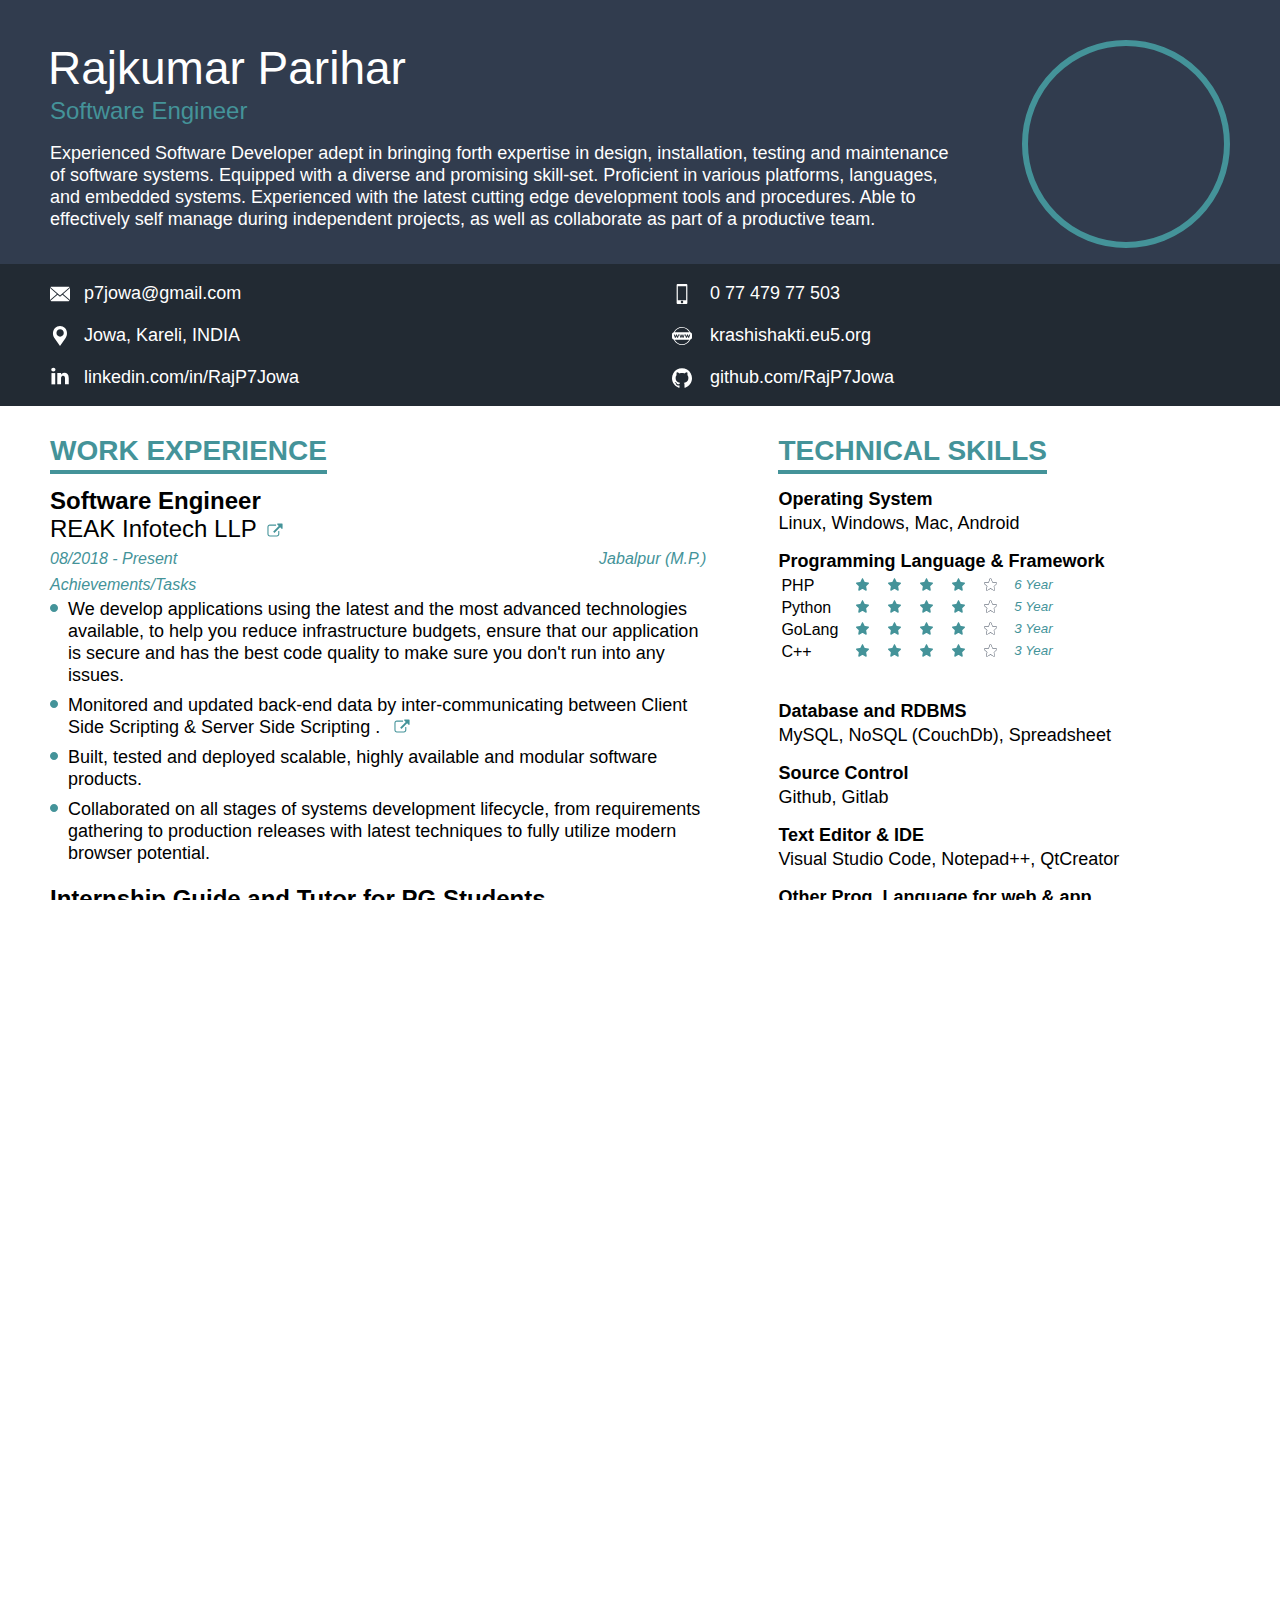
<file: index.html>
<html xml:lang="en-US" id="seetaRamji" lang="en-US"><head>
    <meta http-equiv="content-type" content="text/html; charset=UTF-8">
    <meta charset="utf-8">
    <title>Raj Parihar</title>
    <link rel="stylesheet" type="text/css" href="./assets/styles.css">
   
    <meta name="title" content="Raj Parihar">
    <meta name="description" content="Software Engineer">

    <!-- Open Graph / Facebook -->
    <meta property="og:type" content="website">
    <meta property="og:url" content="rajp7jowa">
    <meta property="og:title" content="Raj Parihar">
    <meta property="og:description" content="Software Engineer">
    <meta property="og:image" content="https://avatars.githubusercontent.com/u/55016311?v=4">


    <!-- Twitter -->
    <meta property="twitter:card" content="summary_large_image">
    <meta property="twitter:url" content="rajp7jowa">
    <meta property="twitter:title" content="Raj Parihar">
    <meta property="twitter:description" content="Software Engineer">
    <meta property="twitter:image" content="https://avatars.githubusercontent.com/u/55016311?v=4">

    
</head>

<body id="q1sx_q-editor" q1uc_q-status="done" class="hover-firefox q1jj_q-firefox q1jg_q-download-due-to-premium" data-nvt-category="editor" data-q1vy_q-mode="q1sv_q-resume-edit">
    <div class="q1ne_q-page q1ta_q-wrapper qjx_q" data-q1ns_q="A4" data-q1vz_q-id="b56bf180-78b7-11ea-92cc-2b1dc00fddeb">
        <div class="yna-x-doc-4 q1ta_q q1ta_q-resume" data-q1ss_q-option="ubuntu" data-q1ss_q-size="2" data-q1qo_q-class="2" data-q1qo_q-option="1" data-q1tt_q="mid" data-q1jq_q="58" data-q1jq_q-rates-left="x-bs-2" data-q1jq_q-rates-right="x-bs-1" data-q1su_q-label-hide="false" data-q1nu_q-index="3" data-q1ta_q-index="0" data-q1ma_q="1612681347438-0" data-cv-resume-has-footer="false">
            <div class="q1ne_q-sides q1nt_q-box">
                <div class="x-t-c1 q1xq_q-side-top" data-q1qd_q-show="true" data-q1qd_q-style="round">
                    <div class="q1xq_q-header">
                        <div class="q1xq_q-header-inner">
                            <div class="q1xq_q-specific-sub-header q1xf_q-sizing q1gi_q-after">
                                <div class="q1xq_q-name-container">
                                    <div class="q1py_q-full-name q1ss_q-size-a q1ss_q-b q1xk_q-wrap-pdf ">
                                        Rajkumar Parihar</div>
                                    <div class="q1tj_q-title">
                                        <div class="yna-section-title yna-section-title q1jh_q q1nj_q-basic q1jh_q-simple" data-q1hk_q="title1586255148465" data-q1db_q="title">
                                            <div class="q1wb_q q1cu_q-field q1cu_q-field-outer" data-novo-align="" data-q1vh_q-text-enabled="false">
                                                <div class="q1wb_q q1cu_q-field q1cu_q-field-inner">
                                                    <div data-q1py_q="title-desc" class="q1ss_q-size-c q1ss_q-b q1py_q x-t-c1-color q1xk_q-wrap-pdf q1py_q-mandatory" data-qwd_q="Professional Title">Software
                                                        Engineer
                                                    </div>
                                                </div>
                                            </div>
                                        </div>
                                    </div>
                                </div>
                                <div class="q1tj_q-summary">
                                    <div class="yna-section-summary q1jh_q q1nj_q-basic q1jh_q-simple" data-q1hk_q="summary1586255152680" data-q1db_q="summary">
                                        <div class="q1wb_q q1cu_q-field q1cu_q-field-outer" data-novo-align="" data-q1vh_q-text-enabled="true">
                                            <div class="q1wb_q q1cu_q-field q1cu_q-field-inner">
                                                <div class="q1py_q q1ss_q-size-e q1ss_q-b q1py_q-mandatory">Experienced Software Developer adept in bringing forth expertise in design, installation, testing and maintenance of software systems. Equipped with a diverse and promising skill-set. Proficient in various platforms, languages, and embedded systems. Experienced with the latest cutting edge development tools and procedures. Able to effectively self manage during independent projects, as well as collaborate as part of a productive team.</div>
                                            </div>
                                        </div>
                                    </div>
                                </div>
                            </div>
                            <div class="q1cu_q-photo q1jh_q  q1jh_q-mode-edit" data-q1db_q="photo">
                                <div class="q1qd_q-holder" style="width:208px!important; max-width:220px!important; max-height:220px!important;">
                                    <a href="rajimg.jpg" class="q1qd_q-holder-img x-t-c2-border" style="width:208px!important; max-width:220px!important; max-height:220px!important; height:208px!important; background: url('https://avatars.githubusercontent.com/u/55016311?v=4') no-repeat;background-size: 100% 100%;"></a>
                                </div>
                            </div>
                        </div>
                    </div>
                    <div class="q1tj_q-contact x-t-c1-darker q1tj_q-0 q1xq_q-full-width">
                        <div class="yna-section-contact q1jh_q q1jh_q-simple" data-q1db_q="contact" data-das="1612681760366" data-q1jx_q-groups="true">
                            <div class="q1xi_q-group">
                                <div class="q1xq_q-contact" data-q1py_q-name="email">
                                    <div class="q1tc_q-contact" style="background-image: url('./assets/email.svg');">
                                    </div><a href="mailto:p7jowa@gmail.com" class="q1py_q-contact q1ss_q-size-e q1ss_q-b q1xk_q-wrap-pdf "> p7jowa@gmail.com </a>
                                </div>
                                <div class="q1xq_q-contact" data-q1py_q-name="phone">
                                    <div class="q1tc_q-contact" style="background-image: url('./assets/phone.svg');">
                                    </div><a class="q1py_q-contact q1ss_q-size-e q1ss_q-b q1xk_q-wrap-pdf " href="./profile.png">0 77
                                        479 77 503</a>
                                </div>
                            </div>
                            <div class="q1xi_q-group">
                                <div class="q1xq_q-contact" data-q1py_q-name="address_mask">
                                    <div class="q1tc_q-contact" style="background-image: url('./assets/address.svg');">
                                    </div><a class="q1py_q-contact q1ss_q-size-e q1ss_q-b q1xk_q-wrap-pdf " href="https://goo.gl/maps/8654zmmfM7KNDVEi8">Jowa,
                                        Kareli, INDIA</a>
                                </div>
                                <div class="q1xq_q-contact" data-q1py_q-name="website">
                                    <div class="q1tc_q-contact" style="background-image: url('./assets/www.svg');">
                                    </div><a href="https://krashishakti.eu5.org/" class="q1py_q-contact q1ss_q-size-e q1ss_q-b q1xk_q-wrap-pdf ">krashishakti.eu5.org</a>
                                </div>
                            </div>
                            <div class="q1xi_q-group">
                                <div class="q1xq_q-contact" data-q1py_q-name="linkedin">
                                    <div class="q1tc_q-contact" style="background-image: url('./assets/linkedin.svg');">
                                    </div><a href="https://linkedin.com/in/RajP7Jowa" class="q1py_q-contact q1ss_q-size-e q1ss_q-b q1xk_q-wrap-pdf ">linkedin.com/in/RajP7Jowa</a>
                                </div>
                                <div class="q1xq_q-contact" data-q1py_q-name="github">
                                    <div class="q1tc_q-contact" style="background-image: url('./assets/github.svg');">
                                    </div><a href="https://github.com/RajP7Jowa" class="q1py_q-contact q1ss_q-size-e q1ss_q-b q1xk_q-wrap-pdf ">github.com/RajP7Jowa</a>
                                </div>
                            </div>
                        </div>
                    </div>
                </div>
                <div class="xslot1" data-q1gm_q-level="0">
                    <div class="yna-section-work q1jh_q  q1wc_q-big qzv_q" data-qzz_q="1" data-q1xk_q-el-list-el-row="1" data-q1db_q="work">
                        <div class="q1xq_q-section-header ">
                            <div class="q1jh_q-header-holder q1gi_q-after">
                                <div class="x-t-c2-border q1gi_q-after q1nt_q-box">
                                    <div class="q1wb_q q1cu_q-field q1cu_q-field-outer" data-novo-align="" data-q1vh_q-text-enabled="false">
                                        <div class="q1wb_q q1cu_q-field q1cu_q-field-inner">
                                            <div data-q1py_q="work-lbl" tabindex="-1" class="q1py_q q1py_q-label q1ss_q-size-b q1ss_q-a x-t-c1-color q1xk_q-wrap-pdf  q1py_q-label" data-qwd_q="Work Experience">
                                                Work Experience</div>
                                        </div>
                                    </div>
                                </div>
                            </div>
                        </div>
                        <div class="qzv_q">
                            <div class="q1xi_q-group" data-q1xi_q-group-key="work1586255183401">
                                <div class="yna-el-work-0 q1xi_q" data-q1hk_q="work1586255183401" data-q1xi_q-index="0">
                                    <div class="q1xq_q-el-content">
                                        <div class="q1xq_q-el-role">
                                            <div class="q1wb_q q1cu_q-field q1cu_q-field-outer" data-novo-align="" data-q1vh_q-text-enabled="false">
                                                <div class="q1wb_q q1cu_q-field q1cu_q-field-inner">
                                                    <div data-q1py_q="work-x_vs-role" class="q1py_q-el q1ss_q-size-c q1ss_q-a  q1xk_q-wrap-pdf q1py_q-mandatory" data-qwd_q="Title/Position">Software
                                                        Engineer
                                                    </div>
                                                </div>
                                            </div>
                                        </div>
                                        <div class="q1xq_q-el-place">
                                            <div class="q1wb_q q1cu_q-field q1cu_q-field-outer" data-novo-align="" data-q1vh_q-text-enabled="false">
                                                <div class="q1wb_q q1cu_q-field q1cu_q-field-inner">
                                                    <div data-q1py_q="work-x_vs-place" class="q1py_q-el q1ss_q-size-c q1ss_q-b q1xk_q-wrap-pdf q1py_q-mandatory" data-qwd_q="Workplace/Company">REAK
                                                        Infotech LLP<div class="q1cy_q-doc-wrap yna-q1vz_q-just-visual">
                                                            &nbsp;<a class="q1cy_q-doc yna-q1vz_q-just-visual" href="http://reak.in/"><svg class="q1tc_q-hyperlink yna-q1vz_q-just-visual" style="background-image: url('./assets/link.svg')"></svg></a>
                                                        </div>
                                                    </div>
                                                </div>
                                            </div>
                                        </div>
                                        <div class="q1ne_q-el-period q1te_q-component">
                                            <div class="q1wb_q q1cu_q-field q1cu_q-field-outer" data-novo-align="" data-q1vh_q-text-enabled="false">
                                                <div class="q1wb_q q1cu_q-field q1cu_q-field-inner">
                                                    <div data-q1py_q="work-x_vs-period" tabindex="-1" class="q1ss_q-size-f q1ss_q-c x-t-c1-color q1py_q-el-period x-t-c1-color q1xk_q-wrap-pdf q1py_q-el q1py_q-inline-block" data-qwd_q="mm/yyyy - Present">
                                                        08/2018&nbsp;-&nbsp;Present<div class="yna-q1vz_q-just-visual q1tl_q-just-white">
                                                            ,&nbsp;</div>
                                                    </div>
                                                </div>
                                            </div>
                                            <div class="q1xq_q-loc-right q1xq_q-el-loc">
                                                <div class="q1wb_q q1cu_q-field q1cu_q-field-outer" data-novo-align="" data-q1vh_q-text-enabled="false">
                                                    <div class="q1wb_q q1cu_q-field q1cu_q-field-inner">
                                                        <div data-q1py_q="work-x_vs-loc" class="q1py_q-el q1ss_q-size-f q1ss_q-c x-t-c1-color q1xk_q-wrap-pdf" data-qwd_q="City, Country (optional)">Jabalpur (M.P.)
                                                        </div>
                                                    </div>
                                                </div>
                                            </div>
                                        </div>
                                        <div class="q1xq_q-el-list">
                                            <div class="q1xq_q-el-header">
                                                <div class="q1gi_q-after q1nt_q-box">
                                                    <div class="q1wb_q q1cu_q-field q1cu_q-field-outer" data-novo-align="" data-q1vh_q-text-enabled="false">
                                                        <div class="q1wb_q q1cu_q-field q1cu_q-field-inner">
                                                            <div data-q1py_q="work-x_vs-lbl_list" tabindex="-1" class="q1ss_q-size-f q1ss_q-c q1py_q-el q1py_q-label x-t-c1-color q1xk_q-wrap-pdf q1py_q-label" data-qwd_q="Achievements/Tasks">
                                                                Achievements/Tasks</div>
                                                        </div>
                                                    </div>
                                                </div>
                                            </div>
                                            <div class="q1su_q q1ss_q-b">
                                                <div class="q1xq_q-group" data-q1wy_q-temp="work-1612681347303-1612681347300">
                                                    <div class="yna-list-el-work-0-list-0 q1su_q-el" data-q1su_q-el-index="0" data-q1wy_q-temp="1612681347303">
                                                        <div class="q1ne_q-list-item-bullet" style="background-image: url('./assets/circle.svg');">
                                                        </div>
                                                        <div class="q1xq_q-el-sub-content">
                                                            <div class="q1wb_q q1cu_q-field q1cu_q-field-outer" data-novo-align="" data-q1vh_q-text-enabled="true">
                                                                <div class="q1wb_q q1cu_q-field q1cu_q-field-inner">
                                                                    <div data-q1py_q="work-x_vs-list-x_vs" class="q1py_q-el q1ss_q-size-e" data-qwd_q="Accomplishment/Responsibility/Task">
                                                                       We develop applications using the latest and the most advanced technologies available, to help you reduce infrastructure budgets, ensure that our application is secure and has the best code quality to make sure you don't run into any issues.                                                                       
                                                                    </div>
                                                                </div>
                                                            </div>
                                                        </div>
                                                    </div>
                                                </div>
                                                <div class="q1xq_q-group" data-q1wy_q-temp="work-1612681347304-1612681347300">
                                                    <div class="yna-list-el-work-0-list-1 q1su_q-el" data-q1su_q-el-index="1" data-q1wy_q-temp="1612681347304">
                                                        <div class="q1ne_q-list-item-bullet" style="background-image: url('./assets/circle.svg');">
                                                        </div>
                                                        <div class="q1xq_q-el-sub-content">
                                                            <div class="q1wb_q q1cu_q-field q1cu_q-field-outer" data-novo-align="" data-q1vh_q-text-enabled="true">
                                                                <div class="q1wb_q q1cu_q-field q1cu_q-field-inner">
                                                                    <div class="q1py_q-el q1ss_q-size-e"> Monitored and updated back-end data by inter-communicating between Client Side Scripting &amp; Server Side Scripting .
                                                                        <div class="q1cy_q-doc-wrap yna-q1vz_q-just-visual">
                                                                            &nbsp;<a class="q1cy_q-doc yna-q1vz_q-just-visual" href="https://mul8r.com/"><svg class="q1tc_q-hyperlink yna-q1vz_q-just-visual" style="background-image: url('./assets/link.svg')"></svg></a>
                                                                        </div>
                                                                    </div>
                                                                </div>
                                                            </div>
                                                        </div>
                                                    </div>
                                                </div>
                                                <div class="q1xq_q-group" data-q1wy_q-temp="work-1612681347305-1612681347300">
                                                    <div class="yna-list-el-work-0-list-2 q1su_q-el" data-q1su_q-el-index="2" data-q1wy_q-temp="1612681347305">
                                                        <div class="q1ne_q-list-item-bullet" style="background-image: url('./assets/circle.svg');">
                                                        </div>
                                                        <div class="q1xq_q-el-sub-content">
                                                            <div class="q1wb_q q1cu_q-field q1cu_q-field-outer" data-novo-align="" data-q1vh_q-text-enabled="true">
                                                                <div class="q1wb_q q1cu_q-field q1cu_q-field-inner">
                                                                    <div class="q1py_q-el q1ss_q-size-e"> Built, tested and deployed scalable, highly available and modular software products.</div>
                                                                </div>
                                                            </div>
                                                        </div>
                                                    </div>
                                                </div>
                                                <div class="q1xq_q-group" data-q1wy_q-temp="work-1612681347306-1612681347300">
                                                    <div class="yna-list-el-work-0-list-3 q1su_q-el" data-q1su_q-el-index="3" data-q1wy_q-temp="1612681347306">
                                                        <div class="q1ne_q-list-item-bullet" style="background-image: url('./assets/circle.svg');">
                                                        </div>
                                                        <div class="q1xq_q-el-sub-content">
                                                            <div class="q1wb_q q1cu_q-field q1cu_q-field-outer" data-novo-align="" data-q1vh_q-text-enabled="true">
                                                                <div class="q1wb_q q1cu_q-field q1cu_q-field-inner">
                                                                    <div class="q1py_q-el q1ss_q-size-e"> Collaborated on all stages of systems development lifecycle, from requirements gathering to production releases with latest techniques to fully utilize modern browser potential.</div>
                                                                </div>
                                                            </div>
                                                        </div>
                                                    </div>
                                                </div>
                                            </div>
                                        </div>
                                    </div>
                                </div>
                            </div>
                            
                            <div class="q1xi_q-group" data-q1xi_q-group-key="work1586255183412">
                                <div class="yna-el-work-0 q1xi_q" data-q1hk_q="work1586255183401" data-q1xi_q-index="0">
                                    <div class="q1xq_q-el-content">
                                        <div class="q1xq_q-el-role">
                                            <div class="q1wb_q q1cu_q-field q1cu_q-field-outer" data-novo-align="" data-q1vh_q-text-enabled="false">
                                                <div class="q1wb_q q1cu_q-field q1cu_q-field-inner">
                                                    <div data-q1py_q="work-x_vs-role" class="q1py_q-el q1ss_q-size-c q1ss_q-a  q1xk_q-wrap-pdf q1py_q-mandatory" data-qwd_q="Title/Position"> Internship Guide and Tutor for PG Students
                                                    </div>
                                                </div>
                                            </div>
                                        </div>
                                        <div class="q1xq_q-el-place">
                                            <div class="q1wb_q q1cu_q-field q1cu_q-field-outer" data-novo-align="" data-q1vh_q-text-enabled="false">
                                                <div class="q1wb_q q1cu_q-field q1cu_q-field-inner">
                                                    <div data-q1py_q="work-x_vs-place" class="q1py_q-el q1ss_q-size-c q1ss_q-b q1xk_q-wrap-pdf q1py_q-mandatory" data-qwd_q="Workplace/Company"> 
                                                        Guru Ramdas Khalsa Institute of Science &amp; Technology.<br>
                                                        (Rajiv Gandhi Technical University, Bhopal) 
                                                        <div class="q1cy_q-doc-wrap yna-q1vz_q-just-visual">
                                                            &nbsp;<a class="q1cy_q-doc yna-q1vz_q-just-visual" href="http://grkistmca.co.in/"><svg class="q1tc_q-hyperlink yna-q1vz_q-just-visual" style="background-image: url('./assets/link.svg')"></svg></a>
                                                        </div>
                                                    </div>
                                                </div>
                                            </div>
                                        </div>
                                        <div class="q1ne_q-el-period q1te_q-component">
                                            <div class="q1wb_q q1cu_q-field q1cu_q-field-outer" data-novo-align="" data-q1vh_q-text-enabled="false">
                                                <div class="q1wb_q q1cu_q-field q1cu_q-field-inner">
                                                    <div data-q1py_q="work-x_vs-period" tabindex="-1" class="q1ss_q-size-f q1ss_q-c x-t-c1-color q1py_q-el-period x-t-c1-color q1xk_q-wrap-pdf q1py_q-el q1py_q-inline-block" data-qwd_q="mm/yyyy - Present">
                                                        04/2021&nbsp;-&nbsp;06/2021<div class="yna-q1vz_q-just-visual q1tl_q-just-white">
                                                            ,&nbsp;</div>
                                                    </div>
                                                </div>
                                            </div>
                                            <div class="q1xq_q-loc-right q1xq_q-el-loc">
                                                <div class="q1wb_q q1cu_q-field q1cu_q-field-outer" data-novo-align="" data-q1vh_q-text-enabled="false">
                                                    <div class="q1wb_q q1cu_q-field q1cu_q-field-inner">
                                                        <div data-q1py_q="work-x_vs-loc" class="q1py_q-el q1ss_q-size-f q1ss_q-c x-t-c1-color q1xk_q-wrap-pdf" data-qwd_q="City, Country (optional)">Jabalpur (M.P.)
                                                        </div>
                                                    </div>
                                                </div>
                                            </div>
                                        </div>
                                        <div class="q1xq_q-el-list">
                                            <div class="q1xq_q-el-header">
                                                <div class="q1gi_q-after q1nt_q-box">
                                                    <div class="q1wb_q q1cu_q-field q1cu_q-field-outer" data-novo-align="" data-q1vh_q-text-enabled="false">
                                                        <div class="q1wb_q q1cu_q-field q1cu_q-field-inner">
                                                            <div data-q1py_q="work-x_vs-lbl_list" tabindex="-1" class="q1ss_q-size-f q1ss_q-c q1py_q-el q1py_q-label x-t-c1-color q1xk_q-wrap-pdf q1py_q-label" data-qwd_q="Achievements/Tasks">
                                                                Achievements/Tasks</div>
                                                        </div>
                                                    </div>
                                                </div>
                                            </div>
                                            <div class="q1su_q q1ss_q-b">
                                                <div class="q1xq_q-group" data-q1wy_q-temp="work-1612681347303-1612681347300">
                                                    <div class="yna-list-el-work-0-list-0 q1su_q-el" data-q1su_q-el-index="0" data-q1wy_q-temp="1612681347303">
                                                        <div class="q1ne_q-list-item-bullet" style="background-image: url('./assets/circle.svg');">
                                                        </div>
                                                        <div class="q1xq_q-el-sub-content">
                                                            <div class="q1wb_q q1cu_q-field q1cu_q-field-outer" data-novo-align="" data-q1vh_q-text-enabled="true">
                                                                <div class="q1wb_q q1cu_q-field q1cu_q-field-inner">
                                                                    <div data-q1py_q="work-x_vs-list-x_vs" class="q1py_q-el q1ss_q-size-e" data-qwd_q="Accomplishment/Responsibility/Task"> We start training on every php project with the basics.
                                                                    </div>
                                                                </div>
                                                            </div>
                                                        </div>
                                                    </div>
                                                </div>
                                                <div class="q1xq_q-group" data-q1wy_q-temp="work-1612681347304-1612681347300">
                                                    <div class="yna-list-el-work-0-list-1 q1su_q-el" data-q1su_q-el-index="1" data-q1wy_q-temp="1612681347304">
                                                        <div class="q1ne_q-list-item-bullet" style="background-image: url('./assets/circle.svg');">
                                                        </div>
                                                        <div class="q1xq_q-el-sub-content">
                                                            <div class="q1wb_q q1cu_q-field q1cu_q-field-outer" data-novo-align="" data-q1vh_q-text-enabled="true">
                                                                <div class="q1wb_q q1cu_q-field q1cu_q-field-inner">
                                                                    <div class="q1py_q-el q1ss_q-size-e"> We help to students to split up your project into simpler modules for easy understanding.
                                                                    </div>
                                                                </div>
                                                            </div>
                                                        </div>
                                                    </div>
                                                </div>
                                                <div class="q1xq_q-group" data-q1wy_q-temp="work-1612681347305-1612681347300">
                                                    <div class="yna-list-el-work-0-list-2 q1su_q-el" data-q1su_q-el-index="2" data-q1wy_q-temp="1612681347305">
                                                        <div class="q1ne_q-list-item-bullet" style="background-image: url('./assets/circle.svg');">
                                                        </div>
                                                        <div class="q1xq_q-el-sub-content">
                                                            <div class="q1wb_q q1cu_q-field q1cu_q-field-outer" data-novo-align="" data-q1vh_q-text-enabled="true">
                                                                <div class="q1wb_q q1cu_q-field q1cu_q-field-inner">
                                                                    <div class="q1py_q-el q1ss_q-size-e"> We introduce to a well-developed repository of foundation content.</div>
                                                                </div>
                                                            </div>
                                                        </div>
                                                    </div>
                                                </div>
                                                <div class="q1xq_q-group" data-q1wy_q-temp="work-1612681347306-1612681347300">
                                                    <div class="yna-list-el-work-0-list-3 q1su_q-el" data-q1su_q-el-index="3" data-q1wy_q-temp="1612681347306">
                                                        <div class="q1ne_q-list-item-bullet" style="background-image: url('./assets/circle.svg');">
                                                        </div>
                                                        <div class="q1xq_q-el-sub-content">
                                                            <div class="q1wb_q q1cu_q-field q1cu_q-field-outer" data-novo-align="" data-q1vh_q-text-enabled="true">
                                                                <div class="q1wb_q q1cu_q-field q1cu_q-field-inner">
                                                                    <div class="q1py_q-el q1ss_q-size-e"> we guide to students integrating every module into a fully functional end product. </div>
                                                                </div>
                                                            </div>
                                                        </div>
                                                    </div>
                                                </div>
                                            </div>
                                        </div>
                                    </div>
                                </div>
                            </div>

                            <div class="q1xi_q-group" data-q1xi_q-group-key="work1586255185227">
                                <div class="yna-el-work-1 q1xi_q" data-q1hk_q="work1586255185227" data-q1xi_q-index="1">
                                    <div class="q1xq_q-el-content">
                                        <div class="q1xq_q-el-role">
                                            <div class="q1wb_q q1cu_q-field q1cu_q-field-outer" data-novo-align="" data-q1vh_q-text-enabled="false">
                                                <div class="q1wb_q q1cu_q-field q1cu_q-field-inner">
                                                    <div data-q1py_q="work-x_vs-role" class="q1py_q-el q1ss_q-size-c q1ss_q-a  q1xk_q-wrap-pdf q1py_q-mandatory" data-qwd_q="Title/Position">Software Developer and Data Analyst</div>
                                                </div>
                                            </div>
                                        </div>
                                        <div class="q1xq_q-el-place">
                                            <div class="q1wb_q q1cu_q-field q1cu_q-field-outer" data-novo-align="" data-q1vh_q-text-enabled="false">
                                                <div class="q1wb_q q1cu_q-field q1cu_q-field-inner">
                                                    <div data-q1py_q="work-x_vs-place" class="q1py_q-el q1ss_q-size-c q1ss_q-b q1xk_q-wrap-pdf q1py_q-mandatory" data-qwd_q="Workplace/Company">Ruprah
                                                        Computers
                                                        &amp; Commtech Engineers<div class="q1cy_q-doc-wrap yna-q1vz_q-just-visual">
                                                            &nbsp;<a class="q1cy_q-doc yna-q1vz_q-just-visual" href="https://www.ruprahcomputers.com/contactus.htm"><svg class="q1tc_q-hyperlink yna-q1vz_q-just-visual" style="background-image: url('./assets/link.svg')"></svg></a>
                                                        </div>
                                                    </div>
                                                </div>
                                            </div>
                                        </div>
                                        <div class="q1ne_q-el-period q1te_q-component">
                                            <div class="q1wb_q q1cu_q-field q1cu_q-field-outer" data-novo-align="" data-q1vh_q-text-enabled="false">
                                                <div class="q1wb_q q1cu_q-field q1cu_q-field-inner">
                                                    <div data-q1py_q="work-x_vs-period" tabindex="-1" class="q1ss_q-size-f q1ss_q-c x-t-c1-color q1py_q-el-period x-t-c1-color q1xk_q-wrap-pdf q1py_q-el q1py_q-inline-block" data-qwd_q="mm/yyyy - Present">
                                                        12/2017&nbsp;-&nbsp;08/2018<div class="yna-q1vz_q-just-visual q1tl_q-just-white">
                                                            ,&nbsp;</div>
                                                    </div>
                                                </div>
                                            </div>
                                            <div class="q1xq_q-loc-right q1xq_q-el-loc">
                                                <div class="q1wb_q q1cu_q-field q1cu_q-field-outer" data-novo-align="" data-q1vh_q-text-enabled="false">
                                                    <div class="q1wb_q q1cu_q-field q1cu_q-field-inner">
                                                        <div data-q1py_q="work-x_vs-loc" class="q1py_q-el q1ss_q-size-f q1ss_q-c x-t-c1-color q1xk_q-wrap-pdf" data-qwd_q="City, Country (optional)">Jabalpur (M. P.)
                                                        </div>
                                                    </div>
                                                </div>
                                            </div>
                                        </div>
                                        <div class="q1xq_q-el-list">
                                            <div class="q1xq_q-el-header">
                                                <div class="q1gi_q-after q1nt_q-box">
                                                    <div class="q1wb_q q1cu_q-field q1cu_q-field-outer" data-novo-align="" data-q1vh_q-text-enabled="false">
                                                        <div class="q1wb_q q1cu_q-field q1cu_q-field-inner">
                                                            <div data-q1py_q="work-x_vs-lbl_list" tabindex="-1" class="q1ss_q-size-f q1ss_q-c q1py_q-el q1py_q-label x-t-c1-color q1xk_q-wrap-pdf q1py_q-label" data-qwd_q="Achievements/Tasks">
                                                                Achievements/Tasks</div>
                                                        </div>
                                                    </div>
                                                </div>
                                            </div>
                                            <div class="q1su_q q1ss_q-b">
                                                <div class="q1xq_q-group" data-q1wy_q-temp="work-1612681347307-1612681347300">
                                                    <div class="yna-list-el-work-1-list-0 q1su_q-el" data-q1su_q-el-index="0" data-q1wy_q-temp="1612681347307">
                                                        <div class="q1ne_q-list-item-bullet" style="background-image: url('./assets/circle.svg');">
                                                        </div>
                                                        <div class="q1xq_q-el-sub-content">
                                                            <div class="q1wb_q q1cu_q-field q1cu_q-field-outer" data-novo-align="" data-q1vh_q-text-enabled="true">
                                                                <div class="q1wb_q q1cu_q-field q1cu_q-field-inner">
                                                                    <div data-q1py_q="work-x_vs-list-x_vs" class="q1py_q-el q1ss_q-size-e" data-qwd_q="Accomplishment/Responsibility/Task">Used programming capabilities in PHP, SQL, CSS, JavaScript and other libraries as needed.</div>
                                                                </div>
                                                            </div>
                                                        </div>
                                                    </div>
                                                </div>
                                                <div class="q1xq_q-group" data-q1wy_q-temp="work-1612681347308-1612681347300">
                                                    <div class="yna-list-el-work-1-list-1 q1su_q-el" data-q1su_q-el-index="1" data-q1wy_q-temp="1612681347308">
                                                        <div class="q1ne_q-list-item-bullet" style="background-image: url('./assets/circle.svg');">
                                                        </div>
                                                        <div class="q1xq_q-el-sub-content">
                                                            <div class="q1wb_q q1cu_q-field q1cu_q-field-outer" data-novo-align="" data-q1vh_q-text-enabled="true">
                                                                <div class="q1wb_q q1cu_q-field q1cu_q-field-inner">
                                                                    <div data-q1py_q="work-x_vs-list-x_vs" class="q1py_q-el q1ss_q-size-e" data-qwd_q="Accomplishment/Responsibility/Task"> Designed, implemented and monitored web pages and sites for continuous improvement.<div class="q1cy_q-doc-wrap yna-q1vz_q-just-visual">
                                                                            &nbsp;<a class="q1cy_q-doc yna-q1vz_q-just-visual" href="http://www.hariavtar.org/jecaajabalpur/"><svg class="q1tc_q-hyperlink yna-q1vz_q-just-visual" style="background-image: url('./assets/link.svg')"></svg></a>
                                                                        </div>
                                                                    </div>
                                                                </div>
                                                            </div>
                                                        </div>
                                                    </div>
                                                </div>
                                                <div class="q1xq_q-group" data-q1wy_q-temp="work-1612681347309-1612681347300">
                                                    <div class="yna-list-el-work-1-list-2 q1su_q-el" data-q1su_q-el-index="2" data-q1wy_q-temp="1612681347309">
                                                        <div class="q1ne_q-list-item-bullet" style="background-image: url('./assets/circle.svg');">
                                                        </div>
                                                        <div class="q1xq_q-el-sub-content">
                                                            <div class="q1wb_q q1cu_q-field q1cu_q-field-outer" data-novo-align="" data-q1vh_q-text-enabled="true">
                                                                <div class="q1wb_q q1cu_q-field q1cu_q-field-inner">
                                                                    <div data-q1py_q="work-x_vs-list-x_vs" class="q1py_q-el q1ss_q-size-e" data-qwd_q="Accomplishment/Responsibility/Task"> Electronic Data Processing for small data to extra large data volumes.</div>
                                                                </div>
                                                            </div>
                                                        </div>
                                                    </div>
                                                </div>
                                                <div class="q1xq_q-group" data-q1wy_q-temp="work-1612681347310-1612681347300">
                                                    <div class="yna-list-el-work-1-list-3 q1su_q-el" data-q1su_q-el-index="3" data-q1wy_q-temp="1612681347310">
                                                        <div class="q1ne_q-list-item-bullet" style="background-image: url('./assets/circle.svg');">
                                                        </div>
                                                        <div class="q1xq_q-el-sub-content">
                                                            <div class="q1wb_q q1cu_q-field q1cu_q-field-outer" data-novo-align="" data-q1vh_q-text-enabled="true">
                                                                <div class="q1wb_q q1cu_q-field q1cu_q-field-inner">
                                                                    <div data-q1py_q="work-x_vs-list-x_vs" class="q1py_q-el q1ss_q-size-e" data-qwd_q="Accomplishment/Responsibility/Task">  Examination Results and  other Confidential Data  Processing.<div class="q1cy_q-doc-wrap yna-q1vz_q-just-visual">
                                                                            &nbsp;<a class="q1cy_q-doc yna-q1vz_q-just-visual" href="https://www.rdujabalpur.net/"><svg class="q1tc_q-hyperlink yna-q1vz_q-just-visual" style="background-image: url('./assets/link.svg')"></svg></a>
                                                                        </div>
                                                                    </div>
                                                                </div>
                                                            </div>
                                                        </div>
                                                    </div>
                                                </div>
                                            </div>
                                        </div>
                                    </div>
                                </div>
                            </div>
                            
                        </div>
                    </div>
                    <div class="yna-section-edu q1jh_q  q1wc_q-big qzv_q" data-qzz_q="1" data-q1xk_q-el-list-el-row="2" data-q1db_q="edu">
                        <div class="q1xq_q-section-header ">
                            <div class="q1jh_q-header-holder q1gi_q-after">
                                <div class="x-t-c2-border q1gi_q-after q1nt_q-box">
                                    <div class="q1wb_q q1cu_q-field q1cu_q-field-outer" data-novo-align="" data-q1vh_q-text-enabled="false">
                                        <div class="q1wb_q q1cu_q-field q1cu_q-field-inner">
                                            <div data-q1py_q="edu-lbl" tabindex="-1" class="q1py_q q1py_q-label q1ss_q-size-b q1ss_q-a x-t-c1-color q1xk_q-wrap-pdf  q1py_q-label" data-qwd_q="Education">
                                                Education</div>
                                        </div>
                                    </div>
                                </div>
                            </div>
                        </div>
                        <div class="qzv_q">
                            <div class="q1xi_q-group" data-q1xi_q-group-key="edu1586255273130">
                                <div class="yna-el-edu-0 q1xi_q" data-q1hk_q="edu1586255273130" data-q1xi_q-index="0">
                                    <div class="q1xq_q-el-content">
                                        <div class="q1xq_q-el-role">
                                            <div class="q1wb_q q1cu_q-field q1cu_q-field-outer" data-novo-align="" data-q1vh_q-text-enabled="false">
                                                <div class="q1wb_q q1cu_q-field q1cu_q-field-inner">
                                                    <div data-q1py_q="edu-x_vs-role" class="q1py_q-el q1ss_q-size-c q1ss_q-a  q1xk_q-wrap-pdf q1py_q-mandatory" data-qwd_q="Study Program">Master of
                                                        Computer
                                                        Application (MCA)</div>
                                                </div>
                                            </div>
                                        </div>
                                        <div class="q1xq_q-el-place">
                                            <div class="q1wb_q q1cu_q-field q1cu_q-field-outer" data-novo-align="" data-q1vh_q-text-enabled="false">
                                                <div class="q1wb_q q1cu_q-field q1cu_q-field-inner">
                                                    <div data-q1py_q="edu-x_vs-place" class="q1py_q-el q1ss_q-size-c q1ss_q-b q1py_q-mandatory" data-qwd_q="Institution/Place of Education">Guru Ramdas Khalsa
                                                        Institute of Science &amp; Technology.
                                                        <br>(Rajiv Gandhi Technical University, Bhopal)
                                                        <div class="q1cy_q-doc-wrap yna-q1vz_q-just-visual">
                                                            &nbsp;<a class="q1cy_q-doc yna-q1vz_q-just-visual" href="http://grkistmca.co.in"><svg class="q1tc_q-hyperlink yna-q1vz_q-just-visual" style="background-image: url('./assets/link.svg')"></svg></a>
                                                        </div>
                                                    </div>
                                                </div>
                                            </div>
                                        </div>
                                        <div class="q1ne_q-el-period q1te_q-component">
                                            <div class="q1wb_q q1cu_q-field q1cu_q-field-outer" data-novo-align="" data-q1vh_q-text-enabled="false">
                                                <div class="q1wb_q q1cu_q-field q1cu_q-field-inner">
                                                    <div data-q1py_q="edu-x_vs-period" tabindex="-1" class="q1ss_q-size-f q1ss_q-c x-t-c1-color q1py_q-el-period x-t-c1-color q1xk_q-wrap-pdf q1py_q-el q1py_q-inline-block" data-qwd_q="mm/yyyy - Present">
                                                        07/2016&nbsp;-&nbsp;07/2018<div class="yna-q1vz_q-just-visual q1tl_q-just-white">
                                                            ,&nbsp;</div>
                                                    </div>
                                                </div>
                                            </div>
                                            <div class="q1xq_q-loc-right q1xq_q-el-loc">
                                                <div class="q1wb_q q1cu_q-field q1cu_q-field-outer" data-novo-align="" data-q1vh_q-text-enabled="false">
                                                    <div class="q1wb_q q1cu_q-field q1cu_q-field-inner">
                                                        <div data-q1py_q="edu-x_vs-loc" class="q1py_q-el q1ss_q-size-f q1ss_q-c x-t-c1-color q1xk_q-wrap-pdf" data-qwd_q="City, Country or GPA (optional)">Jabalpur (MP)
                                                        </div>
                                                    </div>
                                                </div>
                                            </div>
                                        </div>
                                    </div>
                                </div>
                            </div>
                            <div class="q1xi_q-group" data-q1xi_q-group-key="edu1586255275116">
                                <div class="yna-el-edu-1 q1xi_q" data-q1hk_q="edu1586255275116" data-q1xi_q-index="1">
                                    <div class="q1xq_q-el-content">
                                        <div class="q1xq_q-el-role">
                                            <div class="q1wb_q q1cu_q-field q1cu_q-field-outer" data-novo-align="" data-q1vh_q-text-enabled="false">
                                                <div class="q1wb_q q1cu_q-field q1cu_q-field-inner">
                                                    <div data-q1py_q="edu-x_vs-role" class="q1py_q-el q1ss_q-size-c q1ss_q-a  q1xk_q-wrap-pdf q1py_q-mandatory" data-qwd_q="Study Program">Bachelor of
                                                        Computer
                                                        Application (BCA)</div>
                                                </div>
                                            </div>
                                        </div>
                                        <div class="q1xq_q-el-place">
                                            <div class="q1wb_q q1cu_q-field q1cu_q-field-outer" data-novo-align="" data-q1vh_q-text-enabled="false">
                                                <div class="q1wb_q q1cu_q-field q1cu_q-field-inner">
                                                    <div data-q1py_q="edu-x_vs-place" class="q1py_q-el q1ss_q-size-c q1ss_q-b q1py_q-mandatory" data-qwd_q="Institution/Place of Education">Jabalpur College of
                                                        Computers and Communication. <br>(Rani Durgawati
                                                        University, Jabalpur)<div class="q1cy_q-doc-wrap yna-q1vz_q-just-visual">
                                                            &nbsp;<a class="q1cy_q-doc yna-q1vz_q-just-visual" href="http://jbpccc.in"><svg class="q1tc_q-hyperlink yna-q1vz_q-just-visual" style="background-image: url('./assets/link.svg')"></svg></a>
                                                        </div>
                                                    </div>
                                                </div>
                                            </div>
                                        </div>
                                        <div class="q1ne_q-el-period q1te_q-component">
                                            <div class="q1wb_q q1cu_q-field q1cu_q-field-outer" data-novo-align="" data-q1vh_q-text-enabled="false">
                                                <div class="q1wb_q q1cu_q-field q1cu_q-field-inner">
                                                    <div data-q1py_q="edu-x_vs-period" tabindex="-1" class="q1ss_q-size-f q1ss_q-c x-t-c1-color q1py_q-el-period x-t-c1-color q1xk_q-wrap-pdf q1py_q-el q1py_q-inline-block" data-qwd_q="mm/yyyy - Present">
                                                        07/2013&nbsp;-&nbsp;07/2016<div class="yna-q1vz_q-just-visual q1tl_q-just-white">
                                                            ,&nbsp;</div>
                                                    </div>
                                                </div>
                                            </div>
                                            <div class="q1xq_q-loc-right q1xq_q-el-loc">
                                                <div class="q1wb_q q1cu_q-field q1cu_q-field-outer" data-novo-align="" data-q1vh_q-text-enabled="false">
                                                    <div class="q1wb_q q1cu_q-field q1cu_q-field-inner">
                                                        <div data-q1py_q="edu-x_vs-loc" class="q1py_q-el q1ss_q-size-f q1ss_q-c x-t-c1-color q1xk_q-wrap-pdf" data-qwd_q="City, Country or GPA (optional)">Jabalpur (MP)
                                                        </div>
                                                    </div>
                                                </div>
                                            </div>
                                        </div>
                                    </div>
                                </div>
                            </div>
                        </div>
                    </div>
                    
                </div>
                <div class="xslot2" data-q1gm_q-level="0">
                    <div class="yna-section-tech q1jh_q  q1wc_q-small qzv_q" data-qzz_q="1" data-q1db_q="tech">
                        <div class="q1xq_q-section-header ">
                            <div class="q1jh_q-header-holder q1gi_q-after">
                                <div class="x-t-c2-border q1gi_q-after q1nt_q-box">
                                    <div class="q1wb_q q1cu_q-field q1cu_q-field-outer" data-novo-align="" data-q1vh_q-text-enabled="false">
                                        <div class="q1wb_q q1cu_q-field q1cu_q-field-inner">
                                            <div data-q1py_q="tech-lbl" tabindex="-1" class="q1py_q q1py_q-label q1ss_q-size-b q1ss_q-a x-t-c1-color q1xk_q-wrap-pdf  q1py_q-label" data-qwd_q="Technical Skills">Technical Skills
                                            </div>
                                        </div>
                                    </div>
                                </div>
                            </div>
                        </div>
                        <div class="qzv_q">
                            <div class="q1xi_q-group" data-q1xi_q-group-key="tech1586255248713">
                                <div class="yna-el-tech-0 q1xi_q" data-q1hk_q="tech1586255248713" data-q1xi_q-index="0">
                                    <div class="q1xq_q-el-content">
                                        <div class="q1xq_q-el-header q1ne_q-el-name-period">
                                            <div class="q1wb_q q1cu_q-field q1cu_q-field-outer" data-novo-align="" data-q1vh_q-text-enabled="false">
                                                <div class="q1wb_q q1cu_q-field q1cu_q-field-inner">
                                                    <div data-q1py_q="tech-x_vs-name" class="q1py_q-el q1ss_q-size-e q1ss_q-a q1xk_q-wrap-pdf q1py_q-mandatory" data-qwd_q="Group Name">Operating System
                                                    </div>
                                                </div>
                                            </div>
                                        </div>
                                        <div class="q1xq_q-el-sub-content">
                                            <div class="q1xq_q-el-sub-content-child">
                                                <div class="q1wb_q q1cu_q-field q1cu_q-field-outer" data-novo-align="" data-q1vh_q-text-enabled="false">
                                                    <div class="q1wb_q q1cu_q-field q1cu_q-field-inner">
                                                        <div data-q1py_q="tech-x_vs-desc" class="q1py_q-el q1ss_q-size-e q1ss_q-b q1xk_q-wrap-pdf q1py_q-mandatory" data-qwd_q="List of Technical Skills">Linux, Windows,
                                                            Mac, Android</div>
                                                    </div>
                                                </div>
                                            </div>
                                        </div>
                                    </div>
                                </div>
                            </div>
                            <div class="q1xi_q-group" data-q1xi_q-group-key="tech1586255249914">
                                <div class="yna-el-tech-1 q1xi_q" data-q1hk_q="tech1586255249914" data-q1xi_q-index="1">
                                    <div class="q1xq_q-el-content">
                                        <div class="q1xq_q-el-header q1ne_q-el-name-period">
                                            <div class="q1wb_q q1cu_q-field q1cu_q-field-outer" data-novo-align="" data-q1vh_q-text-enabled="false">
                                                <div class="q1wb_q q1cu_q-field q1cu_q-field-inner">
                                                    <div data-q1py_q="tech-x_vs-name" class="q1py_q-el q1ss_q-size-e q1ss_q-a q1xk_q-wrap-pdf q1py_q-mandatory" data-qwd_q="Group Name">Programming
                                                        Language &amp; Framework
                                                    </div>
                                                </div>
                                            </div>
                                        </div>
                                        <div class="q1xq_q-el-sub-content">
                                            <div class="q1xq_q-el-sub-content-child">
                                                <div class="q1wb_q q1cu_q-field q1cu_q-field-outer" data-novo-align="" data-q1vh_q-text-enabled="false">
                                                    <div class="q1wb_q q1cu_q-field q1cu_q-field-inner">
                                                        <div data-q1py_q="tech-x_vs-desc" class="q1py_q-el q1ss_q-size-e q1ss_q-b q1xk_q-wrap-pdf q1py_q-mandatory"
                                                            data-qwd_q="List of Technical Skills">
                                                            <table style="border:none;">
                                                                <tr prog="PHP">
                                                                    <td>
                                                                        PHP
                                                                    </td>
                                                                    <td style="display: inline-flex;gap: 18px; padding-left: 15px;">
                                                                        <div
                                                                            style="height: 14px;width: 14px;background-repeat: no-repeat; background-size: 13px;background-position-y: center; background-image: url('./assets/starfill.svg');">
                                                                        </div>
                                                                        <div
                                                                            style="height: 14px;width: 14px;background-repeat: no-repeat; background-size: 13px;background-position-y: center; background-image: url('./assets/starfill.svg');">
                                                                        </div>
                                                                        <div
                                                                            style="height: 14px;width: 14px;background-repeat: no-repeat; background-size: 13px;background-position-y: center; background-image: url('./assets/starfill.svg');">
                                                                        </div>
                                                                        <div
                                                                            style="height: 14px;width: 14px;background-repeat: no-repeat; background-size: 13px;background-position-y: center; background-image: url('./assets/starfill.svg');">
                                                                        </div>
                                                                        <div
                                                                           style="height: 14px;width: 14px;background-repeat: no-repeat; background-size: 13px;background-position-y: center; background-image: url('./assets/start.svg');">
                                                                        </div>
                                                                    </td>
                                                                    <td style="display: inline-flex;gap: 18px; padding-left: 15px; font-size:smaller">
                                                                        <div data-q1py_q="work-x_vs-loc" class="q1py_q-el q1ss_q-c x-t-c1-color q1xk_q-wrap-pdf" > 6 Year
                                                                        </div>
                                                                    </td>
                                                                </tr>
                                                                <tr prog="Python">
                                                                    <td>
                                                                        Python
                                                                    </td>
                                                                    <td style="display: inline-flex;gap: 18px; padding-left: 15px;">
                                                                        <div
                                                                            style="height: 14px;width: 14px;background-repeat: no-repeat; background-size: 13px;background-position-y: center; background-image: url('./assets/starfill.svg');">
                                                                        </div>
                                                                        <div
                                                                            style="height: 14px;width: 14px;background-repeat: no-repeat; background-size: 13px;background-position-y: center; background-image: url('./assets/starfill.svg');">
                                                                        </div>
                                                                        <div
                                                                            style="height: 14px;width: 14px;background-repeat: no-repeat; background-size: 13px;background-position-y: center; background-image: url('./assets/starfill.svg');">
                                                                        </div>
                                                                        <div
                                                                            style="height: 14px;width: 14px;background-repeat: no-repeat; background-size: 13px;background-position-y: center; background-image: url('./assets/starfill.svg');">
                                                                        </div>
                                                                        <div
                                                                            style="height: 14px;width: 14px;background-repeat: no-repeat; background-size: 13px;background-position-y: center; background-image: url('./assets/start.svg');">
                                                                        </div>
                                                                    </td>
                                                                    <td style="display: inline-flex;gap: 18px; padding-left: 15px; font-size:smaller">
                                                                        <div data-q1py_q="work-x_vs-loc" class="q1py_q-el q1ss_q-c x-t-c1-color q1xk_q-wrap-pdf" > 5 Year
                                                                        </div>
                                                                    </td>
                                                                </tr>
                                                                <tr prog="GoLang">
                                                                    <td>
                                                                        GoLang
                                                                    </td>
                                                                    <td style="display: inline-flex;gap: 18px; padding-left: 15px;">
                                                                        <div
                                                                            style="height: 14px;width: 14px;background-repeat: no-repeat; background-size: 13px;background-position-y: center; background-image: url('./assets/starfill.svg');">
                                                                        </div>
                                                                        <div
                                                                            style="height: 14px;width: 14px;background-repeat: no-repeat; background-size: 13px;background-position-y: center; background-image: url('./assets/starfill.svg');">
                                                                        </div>
                                                                        <div
                                                                            style="height: 14px;width: 14px;background-repeat: no-repeat; background-size: 13px;background-position-y: center; background-image: url('./assets/starfill.svg');">
                                                                        </div>
                                                                        <div
                                                                            style="height: 14px;width: 14px;background-repeat: no-repeat; background-size: 13px;background-position-y: center; background-image: url('./assets/starfill.svg');">
                                                                        </div>
                                                                        <div
                                                                            style="height: 14px;width: 14px;background-repeat: no-repeat; background-size: 13px;background-position-y: center; background-image: url('./assets/start.svg');">
                                                                        </div>
                                                                    </td>
                                                                    <td style="display: inline-flex;gap: 18px; padding-left: 15px; font-size:smaller">
                                                                        <div data-q1py_q="work-x_vs-loc" class="q1py_q-el q1ss_q-c x-t-c1-color q1xk_q-wrap-pdf" > 3 Year
                                                                        </div>
                                                                    </td>
                                                                </tr>
                                                                <tr prog="CPP">
                                                                    <td>
                                                                        C++
                                                                    </td>
                                                                    <td style="display: inline-flex;gap: 18px; padding-left: 15px;">
                                                                        <div
                                                                            style="height: 14px;width: 14px;background-repeat: no-repeat; background-size: 13px;background-position-y: center; background-image: url('./assets/starfill.svg');">
                                                                        </div>
                                                                        <div
                                                                            style="height: 14px;width: 14px;background-repeat: no-repeat; background-size: 13px;background-position-y: center; background-image: url('./assets/starfill.svg');">
                                                                        </div>
                                                                        <div
                                                                            style="height: 14px;width: 14px;background-repeat: no-repeat; background-size: 13px;background-position-y: center; background-image: url('./assets/starfill.svg');">
                                                                        </div>
                                                                        <div
                                                                            style="height: 14px;width: 14px;background-repeat: no-repeat; background-size: 13px;background-position-y: center; background-image: url('./assets/starfill.svg');">
                                                                        </div>
                                                                        <div
                                                                            style="height: 14px;width: 14px;background-repeat: no-repeat; background-size: 13px;background-position-y: center; background-image: url('./assets/start.svg');">
                                                                        </div>
                                                                    </td>
                                                                    <td style="display: inline-flex;gap: 18px; padding-left: 15px; font-size:smaller">
                                                                        <div data-q1py_q="work-x_vs-loc" class="q1py_q-el q1ss_q-c x-t-c1-color q1xk_q-wrap-pdf" > 3 Year
                                                                        </div>
                                                                    </td>
                                                                </tr>
                                                            
                                                            </table>
                                                        </div>
                                                    </div>
                                                </div>
                                            </div>
                                        </div>
                                    </div>
                                </div>
                            </div>
                            <div class="q1xi_q-group" data-q1xi_q-group-key="tech1586255244145">
                                <div class="yna-el-tech-2 q1xi_q" data-q1hk_q="tech1586255244145" data-q1xi_q-index="2">
                                    <div class="q1xq_q-el-content">
                                        <div class="q1xq_q-el-header q1ne_q-el-name-period">
                                            <div class="q1wb_q q1cu_q-field q1cu_q-field-outer" data-novo-align="" data-q1vh_q-text-enabled="false">
                                                <div class="q1wb_q q1cu_q-field q1cu_q-field-inner">
                                                    <div data-q1py_q="tech-x_vs-name" class="q1py_q-el q1ss_q-size-e q1ss_q-a q1xk_q-wrap-pdf q1py_q-mandatory" data-qwd_q="Group Name">Database and
                                                        RDBMS
                                                    </div>
                                                </div>
                                            </div>
                                        </div>
                                        <div class="q1xq_q-el-sub-content">
                                            <div class="q1xq_q-el-sub-content-child">
                                                <div class="q1wb_q q1cu_q-field q1cu_q-field-outer" data-novo-align="" data-q1vh_q-text-enabled="false">
                                                    <div class="q1wb_q q1cu_q-field q1cu_q-field-inner">
                                                        <div data-q1py_q="tech-x_vs-desc" class="q1py_q-el q1ss_q-size-e q1ss_q-b q1xk_q-wrap-pdf q1py_q-mandatory" data-qwd_q="List of Technical Skills">MySQL, NoSQL (CouchDb), Spreadsheet</div>
                                                    </div>
                                                </div>
                                            </div>
                                        </div>
                                    </div>
                                </div>
                            </div>
                            <div class="q1xi_q-group" data-q1xi_q-group-key="tech1586255253724">
                                <div class="yna-el-tech-3 q1xi_q" data-q1hk_q="tech1586255253724" data-q1xi_q-index="3">
                                    <div class="q1xq_q-el-content">
                                        <div class="q1xq_q-el-header q1ne_q-el-name-period">
                                            <div class="q1wb_q q1cu_q-field q1cu_q-field-outer" data-novo-align="" data-q1vh_q-text-enabled="false">
                                                <div class="q1wb_q q1cu_q-field q1cu_q-field-inner">
                                                    <div data-q1py_q="tech-x_vs-name" class="q1py_q-el q1ss_q-size-e q1ss_q-a q1xk_q-wrap-pdf q1py_q-mandatory" data-qwd_q="Group Name">Source Control
                                                    </div>
                                                </div>
                                            </div>
                                        </div>
                                        <div class="q1xq_q-el-sub-content">
                                            <div class="q1xq_q-el-sub-content-child">
                                                <div class="q1wb_q q1cu_q-field q1cu_q-field-outer" data-novo-align="" data-q1vh_q-text-enabled="false">
                                                    <div class="q1wb_q q1cu_q-field q1cu_q-field-inner">
                                                        <div data-q1py_q="tech-x_vs-desc" class="q1py_q-el q1ss_q-size-e q1ss_q-b q1xk_q-wrap-pdf q1py_q-mandatory" data-qwd_q="List of Technical Skills">Github, Gitlab
                                                        </div>
                                                    </div>
                                                </div>
                                            </div>
                                        </div>
                                    </div>
                                </div>
                            </div>
                            <div class="q1xi_q-group" data-q1xi_q-group-key="tech1586255255064">
                                <div class="yna-el-tech-4 q1xi_q" data-q1hk_q="tech1586255255064" data-q1xi_q-index="4">
                                    <div class="q1xq_q-el-content">
                                        <div class="q1xq_q-el-header q1ne_q-el-name-period">
                                            <div class="q1wb_q q1cu_q-field q1cu_q-field-outer" data-novo-align="" data-q1vh_q-text-enabled="false">
                                                <div class="q1wb_q q1cu_q-field q1cu_q-field-inner">
                                                    <div data-q1py_q="tech-x_vs-name" class="q1py_q-el q1ss_q-size-e q1ss_q-a q1xk_q-wrap-pdf q1py_q-mandatory" data-qwd_q="Group Name">Text Editor &amp;
                                                        IDE
                                                    </div>
                                                </div>
                                            </div>
                                        </div>
                                        <div class="q1xq_q-el-sub-content">
                                            <div class="q1xq_q-el-sub-content-child">
                                                <div class="q1wb_q q1cu_q-field q1cu_q-field-outer" data-novo-align="" data-q1vh_q-text-enabled="false">
                                                    <div class="q1wb_q q1cu_q-field q1cu_q-field-inner">
                                                        <div data-q1py_q="tech-x_vs-desc" class="q1py_q-el q1ss_q-size-e q1ss_q-b q1xk_q-wrap-pdf q1py_q-mandatory" data-qwd_q="List of Technical Skills">Visual Studio
                                                            Code, Notepad++, QtCreator</div>
                                                    </div>
                                                </div>
                                            </div>
                                        </div>
                                    </div>
                                </div>
                            </div>

                            <div class="q1xi_q-group" data-q1xi_q-group-key="tech1612678731179">
                                <div class="yna-el-tech-6 q1xi_q" data-q1hk_q="tech1612678731179" data-q1xi_q-index="6">
                                    <div class="q1xq_q-el-content">
                                        <div class="q1xq_q-el-header q1ne_q-el-name-period">
                                            <div class="q1wb_q q1cu_q-field q1cu_q-field-outer" data-novo-align="" data-q1vh_q-text-enabled="false">
                                                <div class="q1wb_q q1cu_q-field q1cu_q-field-inner">
                                                    <div data-q1py_q="tech-x_vs-name" class="q1py_q-el q1ss_q-size-e q1ss_q-a q1xk_q-wrap-pdf q1py_q-mandatory" data-qwd_q="Group Name">Other Prog.
                                                        Language
                                                        for web &amp; app</div>
                                                </div>
                                            </div>
                                        </div>
                                        <div class="q1xq_q-el-sub-content">
                                            <div class="q1xq_q-el-sub-content-child">
                                                <div class="q1wb_q q1cu_q-field q1cu_q-field-outer" data-novo-align="" data-q1vh_q-text-enabled="false">
                                                    <div class="q1wb_q q1cu_q-field q1cu_q-field-inner">
                                                        <div data-q1py_q="tech-x_vs-desc" class="q1py_q-el q1ss_q-size-e q1ss_q-b q1xk_q-wrap-pdf q1py_q-mandatory" data-qwd_q="List of Technical Skills">JavaScript, Qml,
                                                            Markdown</div>
                                                    </div>
                                                </div>
                                            </div>
                                        </div>
                                    </div>
                                </div>
                            </div>
                            <div class="q1xi_q-group" data-q1xi_q-group-key="tech1586340748070">
                                <div class="yna-el-tech-7 q1xi_q" data-q1hk_q="tech1586340748070" data-q1xi_q-index="7">
                                    <div class="q1xq_q-el-content">
                                        <div class="q1xq_q-el-header q1ne_q-el-name-period">
                                            <div class="q1wb_q q1cu_q-field q1cu_q-field-outer" data-novo-align="" data-q1vh_q-text-enabled="false">
                                                <div class="q1wb_q q1cu_q-field q1cu_q-field-inner">
                                                    <div data-q1py_q="tech-x_vs-name" class="q1py_q-el q1ss_q-size-e q1ss_q-a q1xk_q-wrap-pdf q1py_q-mandatory" data-qwd_q="Group Name">Dev Tools &amp;
                                                        web
                                                        development concept</div>
                                                </div>
                                            </div>
                                        </div>
                                        <div class="q1xq_q-el-sub-content">
                                            <div class="q1xq_q-el-sub-content-child">
                                                <div class="q1wb_q q1cu_q-field q1cu_q-field-outer" data-novo-align="" data-q1vh_q-text-enabled="false">
                                                    <div class="q1wb_q q1cu_q-field q1cu_q-field-inner">
                                                        <div data-q1py_q="tech-x_vs-desc" class="q1py_q-el q1ss_q-size-e q1ss_q-b q1py_q-mandatory" data-qwd_q="List of Technical Skills">JSON, REST &amp; SOAP API,<br> Google API, DropBox API, <br>Curl, Postman.</div>
                                                    </div>
                                                </div>
                                            </div>
                                        </div>
                                    </div>
                                </div>
                            </div>
                            <div class="q1xi_q-group" data-q1xi_q-group-key="tech1586257197361">
                                <div class="yna-el-tech-8 q1xi_q" data-q1hk_q="tech1586257197361" data-q1xi_q-index="8">
                                    <div class="q1xq_q-el-content">
                                        <div class="q1xq_q-el-header q1ne_q-el-name-period">
                                            <div class="q1wb_q q1cu_q-field q1cu_q-field-outer" data-novo-align="" data-q1vh_q-text-enabled="false">
                                                <div class="q1wb_q q1cu_q-field q1cu_q-field-inner">
                                                    <div data-q1py_q="tech-x_vs-name" class="q1py_q-el q1ss_q-size-e q1ss_q-a q1xk_q-wrap-pdf q1py_q-mandatory" data-qwd_q="Group Name">Front-End
                                                        Libraries
                                                    </div>
                                                </div>
                                            </div>
                                        </div>
                                        <div class="q1xq_q-el-sub-content">
                                            <div class="q1xq_q-el-sub-content-child">
                                                <div class="q1wb_q q1cu_q-field q1cu_q-field-outer" data-novo-align="" data-q1vh_q-text-enabled="false">
                                                    <div class="q1wb_q q1cu_q-field q1cu_q-field-inner">
                                                        <div data-q1py_q="tech-x_vs-desc" class="q1py_q-el q1ss_q-size-e q1ss_q-b q1py_q-mandatory" data-qwd_q="List of Technical Skills">
                                                            JQuery, Tmpl js, Apline js, AmChart,<br>
                                                            Bootstrap, Bulma Css, Tailwind Css,<br>
                                                            DataTable js, Selectize js, Handson-Table js </div>
                                                    </div>
                                                </div>
                                            </div>
                                        </div>
                                    </div>
                                </div>
                            </div>
                        </div>
                    </div>
                    <div class="yna-section-lang q1jh_q  q1wh_q-rt q1jp_q" data-qzz_q="1" data-q1ji_q-category="x-rt-sr" data-q1ji_q-style="x-rs-s-1" data-q1dd_q-itensify="true" data-q1db_q="lang">
                        <div class="q1xq_q-section-header ">
                            <div class="q1jh_q-header-holder q1gi_q-after">
                                <div class="x-t-c2-border q1gi_q-after q1nt_q-box">
                                    <div class="q1wb_q q1cu_q-field q1cu_q-field-outer" data-novo-align="" data-q1vh_q-text-enabled="false">
                                        <div class="q1wb_q q1cu_q-field q1cu_q-field-inner">
                                            <div data-q1py_q="lang-lbl" tabindex="-1" class="q1py_q q1py_q-label q1ss_q-size-b q1ss_q-a x-t-c1-color q1xk_q-wrap-pdf  q1py_q-label" data-qwd_q="Languages">
                                                Languages</div>
                                        </div>
                                    </div>
                                </div>
                            </div>
                        </div>
                        <div class="qzv_q">
                            <div class="q1xi_q-group" data-q1xi_q-group-key="lang1586255264736">
                                <div class="yna-el-lang-0 q1xi_q" data-q1hk_q="lang1586255264736" data-q1xi_q-index="0">
                                    <div class="q1xq_q-el-content">
                                        <div class="q1gi_q-after q1nt_q-box">
                                            <div class="q1xq_q-el-header">
                                                <div class="q1gi_q-after q1nt_q-box">
                                                    <div class="q1wb_q q1cu_q-field q1cu_q-field-outer" data-novo-align="" data-q1vh_q-text-enabled="false">
                                                        <div class="q1wb_q q1cu_q-field q1cu_q-field-inner">
                                                            <div data-q1py_q="lang-x_vs-abl" class="q1py_q-el q1ss_q-size-e q1ss_q-b q1xk_q-wrap-pdf  q1py_q-mandatory" data-qwd_q="Language">Hindi</div>
                                                        </div>
                                                    </div>
                                                </div>
                                            </div>
                                            <div class="q1sz_q-holder ">
                                                <div class="q1sz_q q1sz_q-star q1sz_q-pos x-t-abl-c1" data-q1sz_q-index="1">
                                                    <div class="q1sz_q-inner "></div>
                                                </div>
                                                <div class="q1sz_q q1sz_q-star q1sz_q-pos x-t-abl-c1" data-q1sz_q-index="2">
                                                    <div class="q1sz_q-inner "></div>
                                                </div>
                                                <div class="q1sz_q q1sz_q-star q1sz_q-pos x-t-abl-c1" data-q1sz_q-index="3">
                                                    <div class="q1sz_q-inner "></div>
                                                </div>
                                                <div class="q1sz_q q1sz_q-star q1sz_q-pos x-t-abl-c1" data-q1sz_q-index="4">
                                                    <div class="q1sz_q-inner "></div>
                                                </div>
                                                <div class="q1sz_q q1sz_q-star q1sz_q-pos x-t-abl-c1" data-q1sz_q-index="5">
                                                    <div class="q1sz_q-inner "></div>
                                                </div>
                                            </div>
                                        </div>
                                    </div>
                                </div>
                            </div>
                            <div class="q1xi_q-group" data-q1xi_q-group-key="lang1586255262650">
                                <div class="yna-el-lang-1 q1xi_q" data-q1hk_q="lang1586255262650" data-q1xi_q-index="1">
                                    <div class="q1xq_q-el-content">
                                        <div class="q1gi_q-after q1nt_q-box">
                                            <div class="q1xq_q-el-header">
                                                <div class="q1gi_q-after q1nt_q-box">
                                                    <div class="q1wb_q q1cu_q-field q1cu_q-field-outer" data-novo-align="" data-q1vh_q-text-enabled="false">
                                                        <div class="q1wb_q q1cu_q-field q1cu_q-field-inner">
                                                            <div data-q1py_q="lang-x_vs-abl" class="q1py_q-el q1ss_q-size-e q1ss_q-b q1xk_q-wrap-pdf  q1py_q-mandatory" data-qwd_q="Language">English
                                                            </div>
                                                        </div>
                                                    </div>
                                                </div>
                                            </div>
                                            <div class="q1sz_q-holder ">
                                                <div class="q1sz_q q1sz_q-star q1sz_q-pos x-t-abl-c1" data-q1sz_q-index="1">
                                                    <div class="q1sz_q-inner "></div>
                                                </div>
                                                <div class="q1sz_q q1sz_q-star q1sz_q-pos x-t-abl-c1" data-q1sz_q-index="2">
                                                    <div class="q1sz_q-inner "></div>
                                                </div>
                                                <div class="q1sz_q q1sz_q-star q1sz_q-pos x-t-abl-c1" data-q1sz_q-index="3">
                                                    <div class="q1sz_q-inner "></div>
                                                </div>
                                                <div class="q1sz_q q1sz_q-star q1sz_q-neg x-t-abl-c1-border" data-q1sz_q-index="4">
                                                    <div class=""></div>
                                                </div>
                                                <div class="q1sz_q q1sz_q-star q1sz_q-neg x-t-abl-c1-border" data-q1sz_q-index="5">
                                                    <div class=""></div>
                                                </div>
                                            </div>
                                        </div>
                                    </div>
                                </div>
                            </div>
                        </div>
                    </div>
<div class="yna-section-soft q1jh_q  q1wh_q-rt q1jp_q" data-qzz_q="1" data-q1ji_q-category="x-rt-sr" data-q1ji_q-style="x-rs-s-1" data-q1dd_q-itensify="true" data-q1db_q="soft">
                        <div class="q1xq_q-section-header ">
                            <div class="q1jh_q-header-holder q1gi_q-after">
                                <div class="x-t-c2-border q1gi_q-after q1nt_q-box">
                                    <div class="q1wb_q q1cu_q-field q1cu_q-field-outer" data-novo-align="" data-q1vh_q-text-enabled="false">
                                        <div class="q1wb_q q1cu_q-field q1cu_q-field-inner">
                                            <div data-q1py_q="soft-lbl" tabindex="-1" class="q1py_q q1py_q-label q1ss_q-size-b q1ss_q-a x-t-c1-color q1xk_q-wrap-pdf  q1py_q-label" data-qwd_q="Soft Skills">Soft
                                                Skills</div>
                                        </div>
                                    </div>
                                </div>
                            </div>
                        </div>
                        <div class="qzv_q">
                            <div class="q1xi_q-group" data-q1xi_q-group-key="soft1586255223362">
                                <div class="yna-el-soft-0 q1xi_q" data-q1hk_q="soft1586255223362" data-q1xi_q-index="0">
                                    <div class="q1xq_q-el-content">
                                        <div class="q1gi_q-after q1nt_q-box">
                                            <div class="q1xq_q-el-header">
                                                <div class="q1gi_q-after q1nt_q-box">
                                                    <div class="q1wb_q q1cu_q-field q1cu_q-field-outer" data-novo-align="" data-q1vh_q-text-enabled="false">
                                                        <div class="q1wb_q q1cu_q-field q1cu_q-field-inner">
                                                            <div data-q1py_q="soft-x_vs-abl" class="q1py_q-el q1ss_q-size-e q1ss_q-b q1xk_q-wrap-pdf  q1py_q-mandatory" data-qwd_q="Soft Skill">
                                                                Knowledgeable
                                                                in User Interface/Experience</div>
                                                        </div>
                                                    </div>
                                                </div>
                                            </div>
                                            <div class="q1sz_q-holder ">
                                                <div class="q1sz_q q1sz_q-star q1sz_q-pos x-t-abl-c1" data-q1sz_q-index="1">
                                                    <div class="q1sz_q-inner "></div>
                                                </div>
                                                <div class="q1sz_q q1sz_q-star q1sz_q-pos x-t-abl-c1" data-q1sz_q-index="2">
                                                    <div class="q1sz_q-inner "></div>
                                                </div>
                                                <div class="q1sz_q q1sz_q-star q1sz_q-pos x-t-abl-c1" data-q1sz_q-index="3">
                                                    <div class="q1sz_q-inner "></div>
                                                </div>
                                                <div class="q1sz_q q1sz_q-star q1sz_q-pos x-t-abl-c1" data-q1sz_q-index="4">
                                                    <div class="q1sz_q-inner "></div>
                                                </div>
                                                <div class="q1sz_q q1sz_q-star q1sz_q-pos x-t-abl-c1" data-q1sz_q-index="5">
                                                    <div class="q1sz_q-inner "></div>
                                                </div>
                                            </div>
                                        </div>
                                    </div>
                                </div>
                            </div>
                            <div class="q1xi_q-group" data-q1xi_q-group-key="soft1586255228962">
                                <div class="yna-el-soft-1 q1xi_q" data-q1hk_q="soft1586255228962" data-q1xi_q-index="1">
                                    <div class="q1xq_q-el-content">
                                        <div class="q1gi_q-after q1nt_q-box">
                                            <div class="q1xq_q-el-header">
                                                <div class="q1gi_q-after q1nt_q-box">
                                                    <div class="q1wb_q q1cu_q-field q1cu_q-field-outer" data-novo-align="" data-q1vh_q-text-enabled="false">
                                                        <div class="q1wb_q q1cu_q-field q1cu_q-field-inner">
                                                            <div data-q1py_q="soft-x_vs-abl" class="q1py_q-el q1ss_q-size-e q1ss_q-b q1xk_q-wrap-pdf  q1py_q-mandatory" data-qwd_q="Soft Skill">Software
                                                                Logic &amp; Data analysis</div>
                                                        </div>
                                                    </div>
                                                </div>
                                            </div>
                                            <div class="q1sz_q-holder ">
                                                <div class="q1sz_q q1sz_q-star q1sz_q-pos x-t-abl-c1" data-q1sz_q-index="1">
                                                    <div class="q1sz_q-inner "></div>
                                                </div>
                                                <div class="q1sz_q q1sz_q-star q1sz_q-pos x-t-abl-c1" data-q1sz_q-index="2">
                                                    <div class="q1sz_q-inner "></div>
                                                </div>
                                                <div class="q1sz_q q1sz_q-star q1sz_q-pos x-t-abl-c1" data-q1sz_q-index="3">
                                                    <div class="q1sz_q-inner "></div>
                                                </div>
                                                <div class="q1sz_q q1sz_q-star q1sz_q-pos x-t-abl-c1" data-q1sz_q-index="4">
                                                    <div class="q1sz_q-inner "></div>
                                                </div>
                                                <div class="q1sz_q q1sz_q-star q1sz_q-neg x-t-abl-c1-border" data-q1sz_q-index="5">
                                                    <div class=""></div>
                                                </div>
                                            </div>
                                        </div>
                                    </div>
                                </div>
                            </div>
                            <div class="q1xi_q-group" data-q1xi_q-group-key="soft1586255221258">
                                <div class="yna-el-soft-2 q1xi_q" data-q1hk_q="soft1586255221258" data-q1xi_q-index="2">
                                    <div class="q1xq_q-el-content">
                                        <div class="q1gi_q-after q1nt_q-box">
                                            <div class="q1xq_q-el-header">
                                                <div class="q1gi_q-after q1nt_q-box">
                                                    <div class="q1wb_q q1cu_q-field q1cu_q-field-outer" data-novo-align="" data-q1vh_q-text-enabled="false">
                                                        <div class="q1wb_q q1cu_q-field q1cu_q-field-inner">
                                                            <div data-q1py_q="soft-x_vs-abl" class="q1py_q-el q1ss_q-size-e q1ss_q-b q1xk_q-wrap-pdf  q1py_q-mandatory" data-qwd_q="Soft Skill">
                                                                Flexibility/Adaptability</div>
                                                        </div>
                                                    </div>
                                                </div>
                                            </div>
                                            <div class="q1sz_q-holder ">
                                                <div class="q1sz_q q1sz_q-star q1sz_q-pos x-t-abl-c1" data-q1sz_q-index="1">
                                                    <div class="q1sz_q-inner "></div>
                                                </div>
                                                <div class="q1sz_q q1sz_q-star q1sz_q-pos x-t-abl-c1" data-q1sz_q-index="2">
                                                    <div class="q1sz_q-inner "></div>
                                                </div>
                                                <div class="q1sz_q q1sz_q-star q1sz_q-pos x-t-abl-c1" data-q1sz_q-index="3">
                                                    <div class="q1sz_q-inner "></div>
                                                </div>
                                                <div class="q1sz_q q1sz_q-star q1sz_q-pos x-t-abl-c1" data-q1sz_q-index="4">
                                                    <div class="q1sz_q-inner "></div>
                                                </div>
                                                <div class="q1sz_q q1sz_q-star q1sz_q-neg x-t-abl-c1-border" data-q1sz_q-index="5">
                                                    <div class=""></div>
                                                </div>
                                            </div>
                                        </div>
                                    </div>
                                </div>
                            </div>
                            <div class="q1xi_q-group" data-q1xi_q-group-key="soft1586255224959">
                                <div class="yna-el-soft-3 q1xi_q" data-q1hk_q="soft1586255224959" data-q1xi_q-index="3">
                                    <div class="q1xq_q-el-content">
                                        <div class="q1gi_q-after q1nt_q-box">
                                            <div class="q1xq_q-el-header">
                                                <div class="q1gi_q-after q1nt_q-box">
                                                    <div class="q1wb_q q1cu_q-field q1cu_q-field-outer" data-novo-align="" data-q1vh_q-text-enabled="false">
                                                        <div class="q1wb_q q1cu_q-field q1cu_q-field-inner">
                                                            <div data-q1py_q="soft-x_vs-abl" class="q1py_q-el q1ss_q-size-e q1ss_q-b q1xk_q-wrap-pdf  q1py_q-mandatory" data-qwd_q="Soft Skill">Problem
                                                                Solving Skill &amp; Software
                                                                troubleshooting</div>
                                                        </div>
                                                    </div>
                                                </div>
                                            </div>
                                            <div class="q1sz_q-holder ">
                                                <div class="q1sz_q q1sz_q-star q1sz_q-pos x-t-abl-c1" data-q1sz_q-index="1">
                                                    <div class="q1sz_q-inner "></div>
                                                </div>
                                                <div class="q1sz_q q1sz_q-star q1sz_q-pos x-t-abl-c1" data-q1sz_q-index="2">
                                                    <div class="q1sz_q-inner "></div>
                                                </div>
                                                <div class="q1sz_q q1sz_q-star q1sz_q-pos x-t-abl-c1" data-q1sz_q-index="3">
                                                    <div class="q1sz_q-inner "></div>
                                                </div>
                                                <div class="q1sz_q q1sz_q-star q1sz_q-pos x-t-abl-c1" data-q1sz_q-index="4">
                                                    <div class="q1sz_q-inner "></div>
                                                </div>
                                                <div class="q1sz_q q1sz_q-star q1sz_q-neg x-t-abl-c1-border" data-q1sz_q-index="5">
                                                    <div class=""></div>
                                                </div>
                                            </div>
                                        </div>
                                    </div>
                                </div>
                            </div>
                            <div class="q1xi_q-group" data-q1xi_q-group-key="soft1586255232329">
                                <div class="yna-el-soft-4 q1xi_q" data-q1hk_q="soft1586255232329" data-q1xi_q-index="4">
                                    <div class="q1xq_q-el-content">
                                        <div class="q1gi_q-after q1nt_q-box">
                                            <div class="q1xq_q-el-header">
                                                <div class="q1gi_q-after q1nt_q-box">
                                                    <div class="q1wb_q q1cu_q-field q1cu_q-field-outer" data-novo-align="" data-q1vh_q-text-enabled="false">
                                                        <div class="q1wb_q q1cu_q-field q1cu_q-field-inner">
                                                            <div data-q1py_q="soft-x_vs-abl" class="q1py_q-el q1ss_q-size-e q1ss_q-b q1xk_q-wrap-pdf  q1py_q-mandatory" data-qwd_q="Soft Skill">Teamwork
                                                                &amp; cooperation</div>
                                                        </div>
                                                    </div>
                                                </div>
                                            </div>
                                            <div class="q1sz_q-holder ">
                                                <div class="q1sz_q q1sz_q-star q1sz_q-pos x-t-abl-c1" data-q1sz_q-index="1">
                                                    <div class="q1sz_q-inner "></div>
                                                </div>
                                                <div class="q1sz_q q1sz_q-star q1sz_q-pos x-t-abl-c1" data-q1sz_q-index="2">
                                                    <div class="q1sz_q-inner "></div>
                                                </div>
                                                <div class="q1sz_q q1sz_q-star q1sz_q-pos x-t-abl-c1" data-q1sz_q-index="3">
                                                    <div class="q1sz_q-inner "></div>
                                                </div>
                                                <div class="q1sz_q q1sz_q-star q1sz_q-pos x-t-abl-c1" data-q1sz_q-index="4">
                                                    <div class="q1sz_q-inner "></div>
                                                </div>
                                                <div class="q1sz_q q1sz_q-star q1sz_q-neg x-t-abl-c1-border" data-q1sz_q-index="5">
                                                    <div class=""></div>
                                                </div>
                                            </div>
                                        </div>
                                    </div>
                                </div>
                            </div>
                        </div>
                    </div>
                    <div class="yna-section-interests q1jh_q  q1wh_q-basic q1jp_q" data-qzz_q="111" data-q1ji_q-category="x-rt-d" data-q1ji_q-style="x-hl" data-q1db_q="interests">
                        <div class="q1xq_q-section-header ">
                            <div class="q1jh_q-header-holder q1gi_q-after">
                                <div class="x-t-c2-border q1gi_q-after q1nt_q-box">
                                    <div class="q1wb_q q1cu_q-field q1cu_q-field-outer" data-novo-align="" data-q1vh_q-text-enabled="false">
                                        <div class="q1wb_q q1cu_q-field q1cu_q-field-inner">
                                            <div data-q1py_q="interests-lbl" tabindex="-1" class="q1py_q q1py_q-label q1ss_q-size-b q1ss_q-a x-t-c1-color q1xk_q-wrap-pdf  q1py_q-label" data-qwd_q="Interests">
                                                Interests</div>
                                        </div>
                                    </div>
                                </div>
                            </div>
                        </div>
                        <div class="qzv_q">
                            <div class="q1xi_q-group" data-q1xi_q-group-key="interests1586255303672interests1586255309851interests1586356664023">
                                <div class="yna-el-interests-0 q1xi_q" data-q1hk_q="interests1586255303672" data-q1xi_q-index="0">
                                    <div class="q1xq_q-el-content">
                                        <div class="q1xq_q-el-header">
                                            <div class="q1xm_q-icon q1gi_q-after q1nt_q-box">
                                                <div class="q1jp_q-icon" style="background: rgba(0, 0, 0, 0) url('./assets/start.svg') repeat scroll 0% 0%;">
                                                </div>
                                                <div class="q1gi_q-after q1nt_q-box">
                                                    <div class="q1wb_q q1cu_q-field q1cu_q-field-outer" data-novo-align="" data-q1vh_q-text-enabled="false">
                                                        <div class="q1wb_q q1cu_q-field q1cu_q-field-inner">
                                                            <div data-q1py_q="interests-x_vs-abl" class="q1py_q-el q1ss_q-size-e q1ss_q-b  q1xk_q-wrap-pdf  q1py_q-mandatory" data-qwd_q="Interest">Sketching
                                                            </div>
                                                        </div>
                                                    </div>
                                                </div>
                                            </div>
                                        </div>
                                    </div>
                                </div>
                                <div class="yna-el-interests-1 q1xi_q" data-q1hk_q="interests1586255309851" data-q1xi_q-index="1">
                                    <div class="q1xq_q-el-content">
                                        <div class="q1xq_q-el-header">
                                            <div class="q1xm_q-icon q1gi_q-after q1nt_q-box">
                                                <div class="q1jp_q-icon" style="background: rgba(0, 0, 0, 0) url('./assets/start.svg') repeat scroll 0% 0%;">
                                                </div>
                                                <div class="q1gi_q-after q1nt_q-box">
                                                    <div class="q1wb_q q1cu_q-field q1cu_q-field-outer" data-novo-align="" data-q1vh_q-text-enabled="false">
                                                        <div class="q1wb_q q1cu_q-field q1cu_q-field-inner">
                                                            <div data-q1py_q="interests-x_vs-abl" class="q1py_q-el q1ss_q-size-e q1ss_q-b  q1xk_q-wrap-pdf  q1py_q-mandatory" data-qwd_q="Interest">Teaching
                                                            </div>
                                                        </div>
                                                    </div>
                                                </div>
                                            </div>
                                        </div>
                                    </div>
                                </div>
                                <div class="yna-el-interests-2 q1xi_q" data-q1hk_q="interests1586356664023" data-q1xi_q-index="2">
                                    <div class="q1xq_q-el-content">
                                        <div class="q1xq_q-el-header">
                                            <div class="q1xm_q-icon q1gi_q-after q1nt_q-box">
                                                <div class="q1jp_q-icon" style="background: rgba(0, 0, 0, 0) url('./assets/start.svg') repeat scroll 0% 0%;">
                                                </div>
                                                <div class="q1gi_q-after q1nt_q-box">
                                                    <div class="q1wb_q q1cu_q-field q1cu_q-field-outer" data-novo-align="" data-q1vh_q-text-enabled="false">
                                                        <div class="q1wb_q q1cu_q-field q1cu_q-field-inner">
                                                            <div data-q1py_q="interests-x_vs-abl" class="q1py_q-el q1ss_q-size-e q1ss_q-b  q1xk_q-wrap-pdf  q1py_q-mandatory" data-qwd_q="Interest">Yoga</div>
                                                        </div>
                                                    </div>
                                                </div>
                                            </div>
                                        </div>
                                    </div>
                                </div>
                                <div class="yna-el-interests-2 q1xi_q" data-q1hk_q="interests1586356664023" data-q1xi_q-index="2">
                                    <div class="q1xq_q-el-content">
                                        <div class="q1xq_q-el-header">
                                            <div class="q1xm_q-icon q1gi_q-after q1nt_q-box">
                                                <div class="q1jp_q-icon" style="background: rgba(0, 0, 0, 0) url('./assets/start.svg') repeat scroll 0% 0%;">
                                                </div>
                                                <div class="q1gi_q-after q1nt_q-box">
                                                    <div class="q1wb_q q1cu_q-field q1cu_q-field-outer" data-novo-align="" data-q1vh_q-text-enabled="false">
                                                        <div class="q1wb_q q1cu_q-field q1cu_q-field-inner">
                                                            <div data-q1py_q="interests-x_vs-abl" class="q1py_q-el q1ss_q-size-e q1ss_q-b  q1xk_q-wrap-pdf  q1py_q-mandatory" data-qwd_q="Interest">
                                                                Song-Writing</div>
                                                        </div>
                                                    </div>
                                                </div>
                                            </div>
                                        </div>
                                    </div>
                                </div>
                            </div>
                        </div>
                    </div>

                </div>
                <div data-qzz_q="1" data-q1xk_q-el-list-el-row="1" data-q1db_q="work" class="yna-section-work q1jh_q  q1wc_q-big qzv_q" style="width: 98%;float: right; padding-left: 1rem;">
                    <div class="q1xq_q-section-header ">
                        <div class="q1jh_q-header-holder q1gi_q-after">
                            <div class="x-t-c2-border q1gi_q-after q1nt_q-box">
                                <div class="q1wb_q q1cu_q-field q1cu_q-field-outer" data-novo-align="" data-q1vh_q-text-enabled="false">
                                    <div class="q1wb_q q1cu_q-field q1cu_q-field-inner">
                                        <div data-q1py_q="work-lbl" tabindex="-1" class="q1py_q q1py_q-label q1ss_q-size-b q1ss_q-a x-t-c1-color q1xk_q-wrap-pdf  q1py_q-label" data-qwd_q="Work Experience">Declaration</div>
                                    </div>
                                </div>
                            </div>
                        </div>
                    </div>
                    <div class="qzv_q">
                        <div class="q1xi_q-group" data-q1xi_q-group-key="work1586255183401">
                            <div class="yna-el-work-0 q1xi_q" data-q1hk_q="work1586255183401" data-q1xi_q-index="0">
                                <div class="q1xq_q-el-content">



                                    <div class="q1tj_q-summary">
                                        <div data-q1py_q="summary-desc" class="q1py_q q1ss_q-size-e q1ss_q-b q1py_q-mandatory" data-qwd_q="Short and engaging pitch about yourself." style="padding-right: 1rem; padding-bottom: 1rem;">  I hereby declare that all the information contained in this resume is in  accordance with facts or truths to my knowledge. I take full responsibility  for the correctness of the said information</div>
                                    </div>
                                </div>
                                <div class="q1ne_q-el-period q1te_q-component">
                                    <div class="q1wb_q q1cu_q-field q1cu_q-field-outer" data-novo-align="" data-q1vh_q-text-enabled="false">
                                        <div class="q1wb_q q1cu_q-field q1cu_q-field-inner">
                                            <div data-q1py_q="work-x_vs-period" tabindex="-1" class="q1ss_q-size-f q1ss_q-c x-t-c1-color q1py_q-el-period x-t-c1-color q1xk_q-wrap-pdf q1py_q-el q1py_q-inline-block">
                                                <div>Place : <div style="padding:0 1rem; border-bottom: 1px solid #449399;" contenteditable="true">Kareli</div></div>
                                                <div style="padding-top: 0.5rem;">Date&nbsp; :<div style="padding:0 1rem; border-bottom: 1px solid #449399;" "="" contenteditable="true">03-Feb-2021</div></div>
                                            </div>
                                        </div>
                                    </div>
                                    <div class="q1xq_q-loc-right q1xq_q-el-loc">
                                        <div class="q1wb_q q1cu_q-field q1cu_q-field-outer">
                                            <div class="q1wb_q q1cu_q-field q1cu_q-field-inner">
                                                <div class="q1py_q-el q1ss_q-size-f q1ss_q-c x-t-c1-color q1xk_q-wrap-pdf" style="padding-right: 6rem;">Signature</div>
                                            </div>
                                            <div style="padding-top: 5px;" class="q1wb_q q1cu_q-field q1cu_q-field-inner">
                                                <div style="padding-right: 6rem;color: black;text-decoration: none;" class="q1py_q-el q1ss_q-size-f q1ss_q-c x-t-c1-color q1xk_q-wrap-pdf">
                                                    <div class="q1py_q-el q1ss_q-size-e q1ss_q-b  q1xk_q-wrap-pdf  q1py_q-mandatory"> Rajkumar Parihar</div>

                                                </div>
                                            </div>
                                        </div>
                                    </div>
                                </div>
                            </div>
                        </div>

                    </div>
                </div>
            </div>
        </div>
    </div>


</body></html>
</file>
